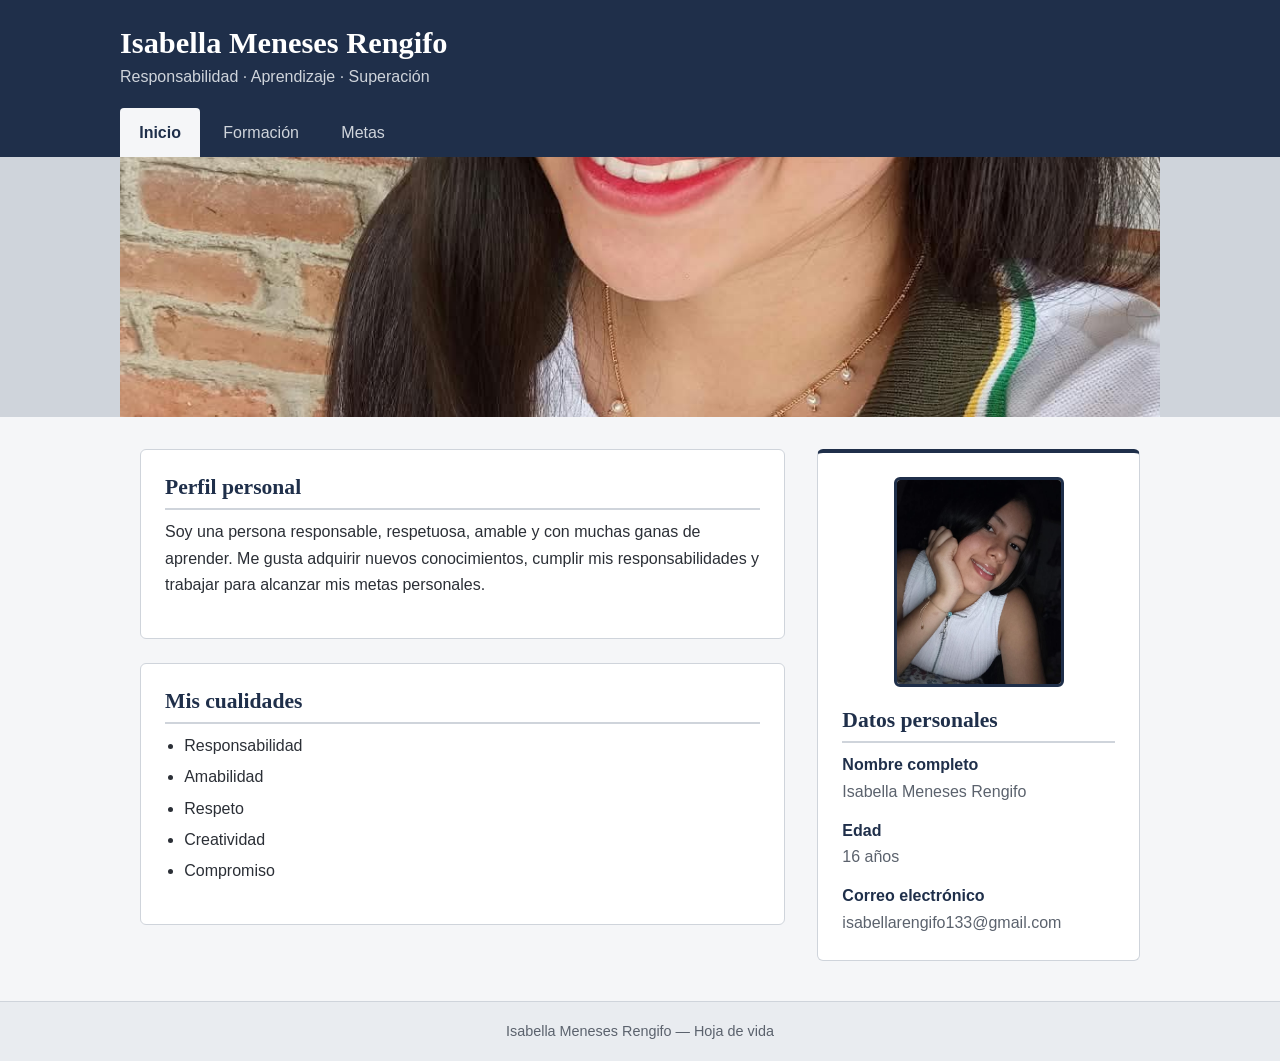
<file: index.html>
<!DOCTYPE html>
<html lang="es">
<head>
  <meta charset="UTF-8">
  <meta name="viewport" content="width=device-width, initial-scale=1">
  <title>Inicio | Isabella Meneses Rengifo</title>
  <link rel="stylesheet" href="style.css">
</head>
<body>
  <header class="encabezado">
    <div class="contenedor">
      <h1>Isabella Meneses Rengifo</h1>
      <p>Responsabilidad · Aprendizaje · Superación</p>
      <nav class="menu" aria-label="Navegación principal">
        <ul>
          <li><a href="index.html" aria-current="page">Inicio</a></li>
          <li><a href="formacion.html">Formación</a></li>
          <li><a href="metas.html">Metas</a></li>
        </ul>
      </nav>
    </div>
  </header>

  <figure class="banner">
    <img src="imagenes/portada.jpg" alt="Imagen de portada">
  </figure>

  <main class="contenedor">
    <div class="principal">
      <section aria-labelledby="perfil">
        <h2 id="perfil">Perfil personal</h2>
        <p>Soy una persona responsable, respetuosa, amable y con muchas ganas de aprender. Me gusta adquirir nuevos conocimientos, cumplir mis responsabilidades y trabajar para alcanzar mis metas personales.</p>
      </section>

      <section aria-labelledby="cualidades">
        <h2 id="cualidades">Mis cualidades</h2>
        <ul>
          <li>Responsabilidad</li>
          <li>Amabilidad</li>
          <li>Respeto</li>
          <li>Creatividad</li>
          <li>Compromiso</li>
        </ul>
      </section>
    </div>

    <aside aria-labelledby="datos">
      <img class="foto" src="imagenes/1000265028.jpg" alt="Foto de perfil de Isabella">
      <h2 id="datos">Datos personales</h2>
      <dl>
        <dt>Nombre completo</dt>
        <dd>Isabella Meneses Rengifo</dd>
        <dt>Edad</dt>
        <dd>16 años</dd>
        <dt>Correo electrónico</dt>
        <dd>isabellarengifo133@gmail.com</dd>
      </dl>
    </aside>
  </main>

  <footer>
    <p style="margin:0 auto">Isabella Meneses Rengifo — Hoja de vida</p>
  </footer>
</body>
</html>
</file>
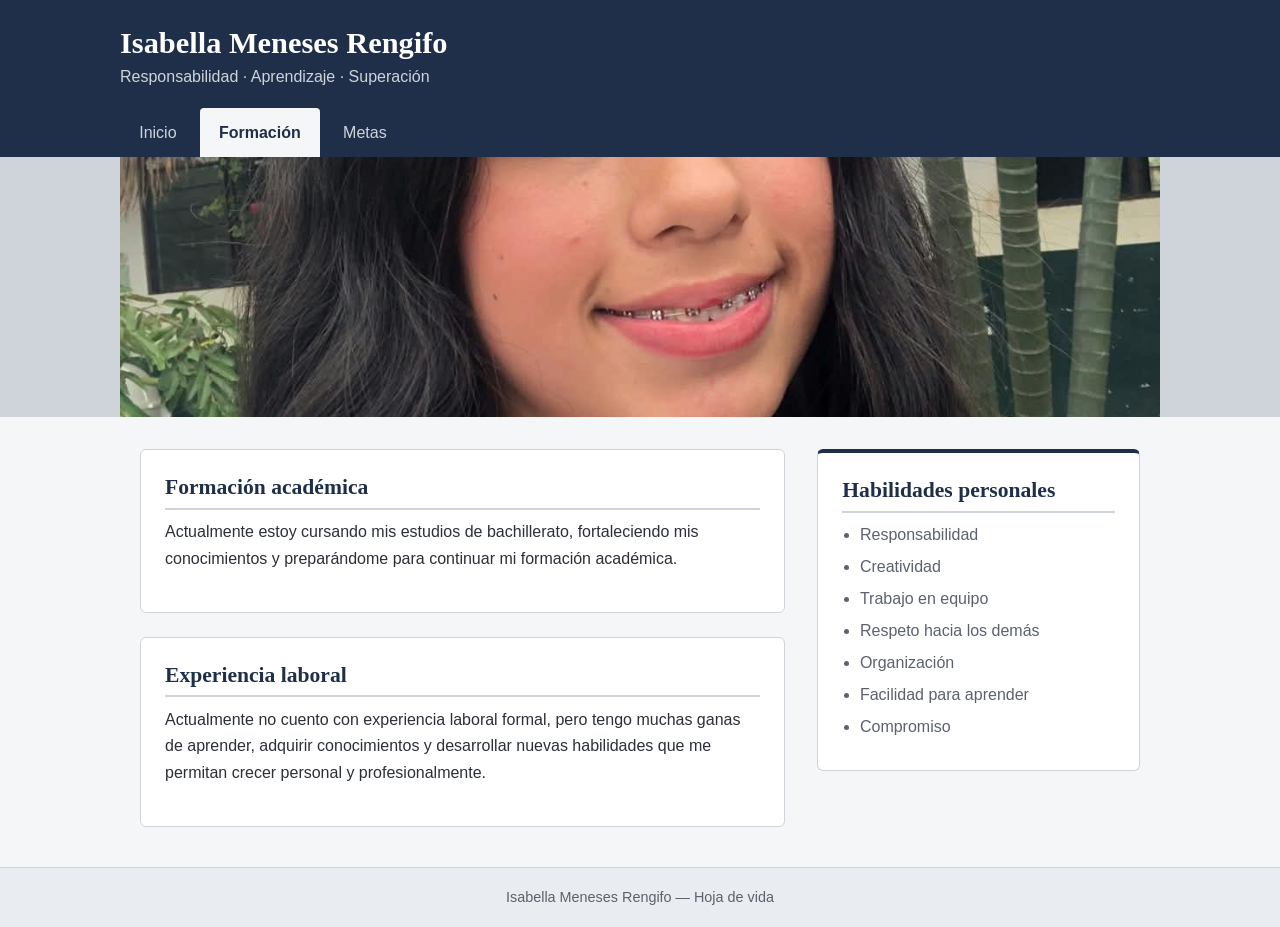
<file: formacion.html>
<!DOCTYPE html>
<html lang="es">
<head>
  <meta charset="UTF-8">
  <meta name="viewport" content="width=device-width, initial-scale=1">
  <title>Formación | Isabella Meneses Rengifo</title>
  <link rel="stylesheet" href="style.css">
</head>
<body>
  <header class="encabezado">
    <div class="contenedor">
      <h1>Isabella Meneses Rengifo</h1>
      <p>Responsabilidad · Aprendizaje · Superación</p>
      <nav class="menu" aria-label="Navegación principal">
        <ul>
          <li><a href="index.html">Inicio</a></li>
          <li><a href="formacion.html" aria-current="page">Formación</a></li>
          <li><a href="metas.html">Metas</a></li>
        </ul>
      </nav>
    </div>
  </header>

  <figure class="banner">
    <img src="imagenes/formacion.jpg" alt="Imagen de formación académica">
  </figure>

  <main class="contenedor">
    <div class="principal">
      <section aria-labelledby="academica">
        <h2 id="academica">Formación académica</h2>
        <p>Actualmente estoy cursando mis estudios de bachillerato, fortaleciendo mis conocimientos y preparándome para continuar mi formación académica.</p>
      </section>

      <section aria-labelledby="experiencia">
        <h2 id="experiencia">Experiencia laboral</h2>
        <p>Actualmente no cuento con experiencia laboral formal, pero tengo muchas ganas de aprender, adquirir conocimientos y desarrollar nuevas habilidades que me permitan crecer personal y profesionalmente.</p>
      </section>
    </div>

    <aside aria-labelledby="habilidades">
      <h2 id="habilidades">Habilidades personales</h2>
      <ul>
        <li>Responsabilidad</li>
        <li>Creatividad</li>
        <li>Trabajo en equipo</li>
        <li>Respeto hacia los demás</li>
        <li>Organización</li>
        <li>Facilidad para aprender</li>
        <li>Compromiso</li>
      </ul>
    </aside>
  </main>

  <footer>
    <p style="margin:0 auto">Isabella Meneses Rengifo — Hoja de vida</p>
  </footer>
</body>
</html>
</file>
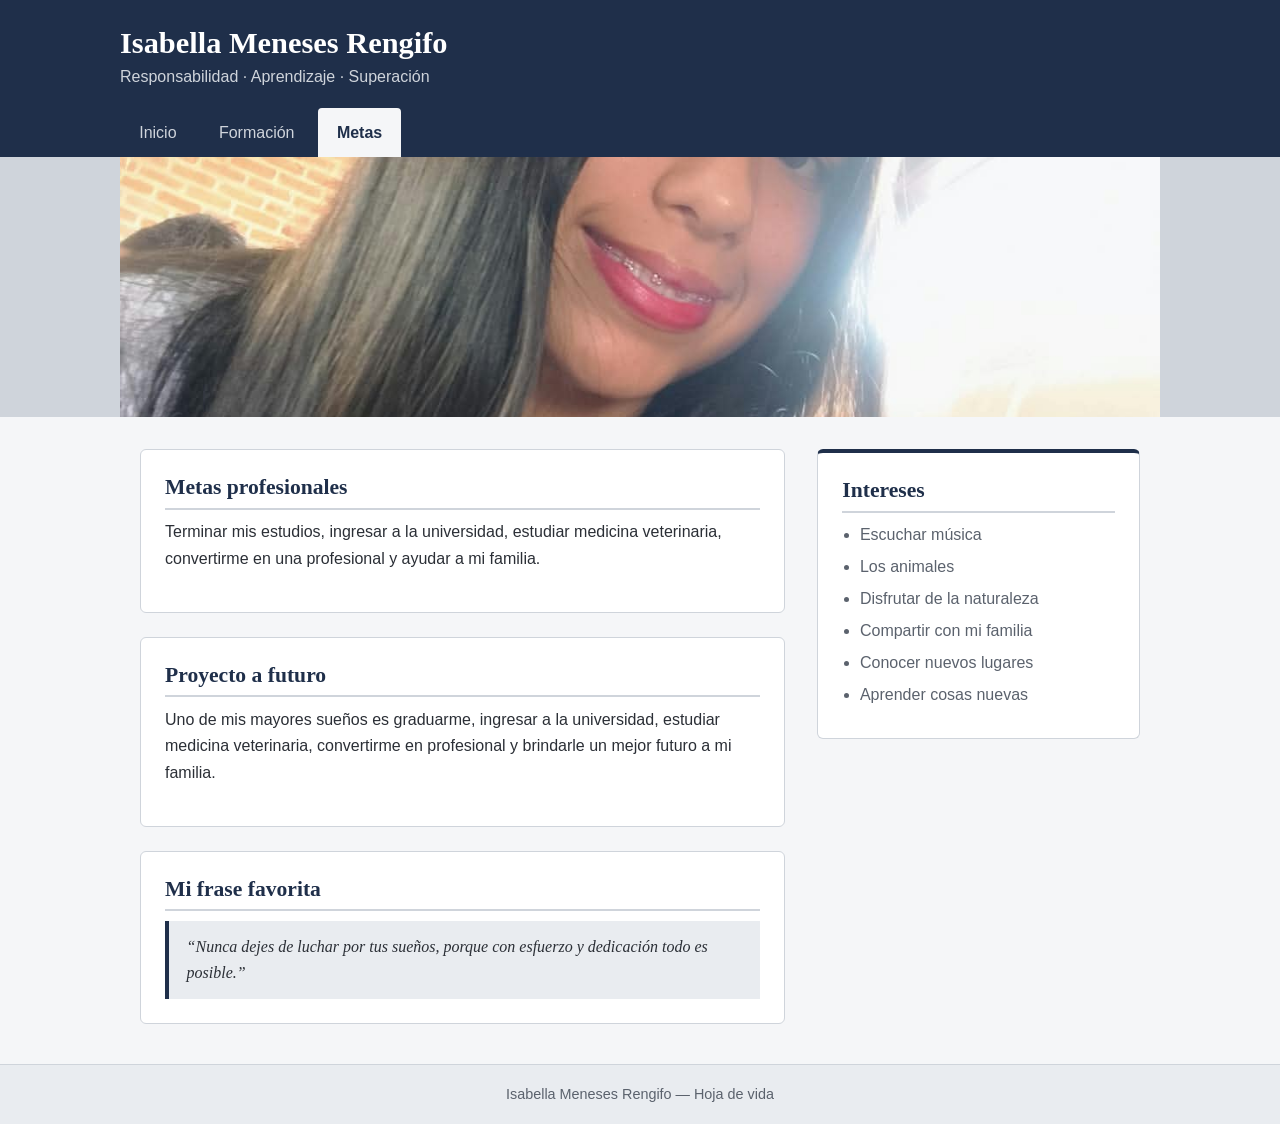
<file: metas.html>
<!DOCTYPE html>
<html lang="es">
<head>
  <meta charset="UTF-8">
  <meta name="viewport" content="width=device-width, initial-scale=1">
  <title>Metas | Isabella Meneses Rengifo</title>
  <link rel="stylesheet" href="style.css">
</head>
<body>
  <header class="encabezado">
    <div class="contenedor">
      <h1>Isabella Meneses Rengifo</h1>
      <p>Responsabilidad · Aprendizaje · Superación</p>
      <nav class="menu" aria-label="Navegación principal">
        <ul>
          <li><a href="index.html">Inicio</a></li>
          <li><a href="formacion.html">Formación</a></li>
          <li><a href="metas.html" aria-current="page">Metas</a></li>
        </ul>
      </nav>
    </div>
  </header>

  <figure class="banner">
    <img src="imagenes/metas.jpg" alt="Imagen de metas profesionales">
  </figure>

  <main class="contenedor">
    <div class="principal">
      <section aria-labelledby="metas-prof">
        <h2 id="metas-prof">Metas profesionales</h2>
        <p>Terminar mis estudios, ingresar a la universidad, estudiar medicina veterinaria, convertirme en una profesional y ayudar a mi familia.</p>
      </section>

      <section aria-labelledby="proyecto">
        <h2 id="proyecto">Proyecto a futuro</h2>
        <p>Uno de mis mayores sueños es graduarme, ingresar a la universidad, estudiar medicina veterinaria, convertirme en profesional y brindarle un mejor futuro a mi familia.</p>
      </section>

      <section aria-labelledby="frase">
        <h2 id="frase">Mi frase favorita</h2>
        <blockquote>“Nunca dejes de luchar por tus sueños, porque con esfuerzo y dedicación todo es posible.”</blockquote>
      </section>
    </div>

    <aside aria-labelledby="intereses">
      <h2 id="intereses">Intereses</h2>
      <ul>
        <li>Escuchar música</li>
        <li>Los animales</li>
        <li>Disfrutar de la naturaleza</li>
        <li>Compartir con mi familia</li>
        <li>Conocer nuevos lugares</li>
        <li>Aprender cosas nuevas</li>
      </ul>
    </aside>
  </main>

  <footer>
    <p style="margin:0 auto">Isabella Meneses Rengifo — Hoja de vida</p>
  </footer>
</body>
</html>
</file>
<file: style.css>
:root {
  --azul: #1f2f4a;
  --azul-medio: #34496b;
  --gris-900: #2b2f36;
  --gris-600: #5b626d;
  --gris-300: #cfd4db;
  --gris-100: #e9ecf0;
  --fondo: #f5f6f8;
  --blanco: #ffffff;
  --ancho: 1040px;
}

*, *::before, *::after { box-sizing: border-box; }

body {
  margin: 0;
  background: var(--fondo);
  color: var(--gris-900);
  font-family: "Segoe UI", Roboto, "Helvetica Neue", Arial, sans-serif;
  line-height: 1.65;
}

h1, h2, h3 {
  font-family: Georgia, "Times New Roman", serif;
  color: var(--azul);
  line-height: 1.25;
  margin: 0 0 .6rem;
}
h1 { font-size: 1.9rem; }
h2 { font-size: 1.35rem; padding-bottom: .4rem; border-bottom: 2px solid var(--gris-300); }
p { margin: 0 0 1rem; max-width: 70ch; }

/* Encabezado y navegación */
.encabezado {
  background: var(--azul);
  color: var(--blanco);
  padding: 1.5rem 1.25rem 0;
}
.encabezado .contenedor { padding: 0; }
.encabezado h1 { color: var(--blanco); margin-bottom: .15rem; }
.encabezado p { color: var(--gris-300); margin: 0 0 1.1rem; }

.menu ul {
  list-style: none;
  margin: 0;
  padding: 0;
  display: flex;
  flex-wrap: wrap;
  gap: .25rem;
}
.menu a {
  display: block;
  padding: .7rem 1.2rem;
  color: var(--gris-300);
  text-decoration: none;
  border-radius: 4px 4px 0 0;
}
.menu a:hover { background: var(--azul-medio); color: var(--blanco); }
.menu a[aria-current="page"] {
  background: var(--fondo);
  color: var(--azul);
  font-weight: 600;
}
a:focus-visible { outline: 3px solid #8fa6cc; outline-offset: 2px; }

/* Banner */
.banner { margin: 0; background: var(--gris-300); }
.banner img {
  display: block;
  width: 100%;
  max-width: var(--ancho);
  height: 260px;
  object-fit: cover;
  margin: 0 auto;
  background: var(--gris-300);
}

/* Contenido */
.contenedor { max-width: var(--ancho); margin: 0 auto; padding: 0 1.25rem; }

main.contenedor {
  display: grid;
  grid-template-columns: 2fr 1fr;
  gap: 2rem;
  padding-top: 2rem;
  padding-bottom: 2.5rem;
  align-items: start;
}

.principal { display: grid; gap: 1.5rem; }

section, aside {
  background: var(--blanco);
  border: 1px solid var(--gris-300);
  border-radius: 6px;
  padding: 1.5rem;
}
aside { border-top: 4px solid var(--azul); }

dl { margin: 0; }
dt { font-weight: 600; color: var(--azul); margin-top: .8rem; }
dt:first-child { margin-top: 0; }
dd { margin: 0; color: var(--gris-600); overflow-wrap: anywhere; }

aside ul { margin: 0; padding-left: 1.1rem; color: var(--gris-600); }
aside li { margin-bottom: .35rem; }

/* Pie */
footer {
  background: var(--gris-100);
  border-top: 1px solid var(--gris-300);
  color: var(--gris-600);
  text-align: center;
  padding: 1.1rem 1.25rem;
  font-size: .9rem;
}

/* Celular: las columnas se apilan */
@media (max-width: 760px) {
  main.contenedor { grid-template-columns: 1fr; gap: 1.5rem; }
  .banner img { height: 170px; }
  .menu a { padding: .6rem .8rem; }
  h1 { font-size: 1.55rem; }
}

/* Foto de perfil y frase */
.foto {
  display: block;
  width: 170px;
  height: 210px;
  object-fit: cover;
  margin: 0 auto 1.25rem;
  border: 3px solid var(--azul);
  border-radius: 6px;
  background: var(--gris-300);
}
blockquote {
  margin: 0;
  padding: .8rem 1.1rem;
  border-left: 4px solid var(--azul);
  background: var(--gris-100);
  color: var(--gris-900);
  font-family: Georgia, "Times New Roman", serif;
  font-style: italic;
}
section ul { margin: 0 0 1rem; padding-left: 1.2rem; color: var(--gris-900); }
section li { margin-bottom: .3rem; }
</file>
